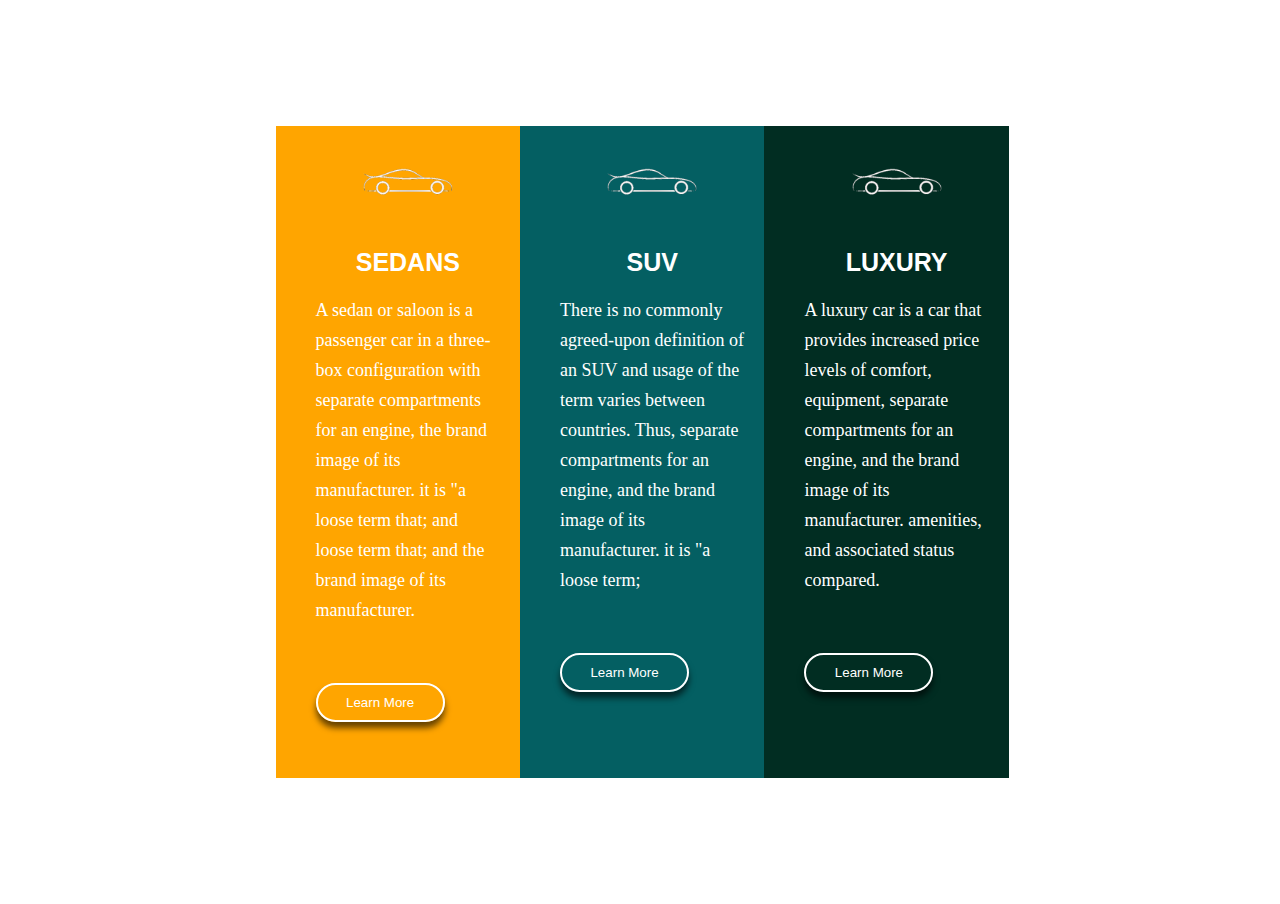
<file: index.html>
<!DOCTYPE html>
<html>
<head>
	<meta charset="utf-8">
	<meta name="viewport" content="width=device-width, initial-scale=1">
	<title>3-column cards</title>
</head>
<link rel="stylesheet" type="text/css" href="style.css">
<body>
	
	<div class="main">
		<div class="card1">
			<img src="images/carz.png">
			<h1>SEDANS</h1>
			<p> A sedan or saloon is a passenger car in a three-box configuration with separate compartments for an engine,  the brand image of its manufacturer. it is "a loose term that; and loose term that; and the brand image of its manufacturer.</p><br>
			<button class="more" type="button">
					Learn More
			</button>
		</div>
					
		<div class="card2">
			<img src="images/carz.png">
			<h1>SUV</h1>
			<p> There is no commonly agreed-upon definition of an SUV and usage of the term varies between countries. Thus, separate compartments for an engine, and
			 the brand image of its manufacturer. it is "a loose term;</p><br>
			<button class="more" type="button">
				Learn More
			</button>
		</div>
		<div class="card3">
			<img src="images/carz.png">
			<h1>LUXURY</h1>
			<p> A luxury car is a car that provides increased price levels of comfort, equipment, separate compartments for an engine, and the brand image of its manufacturer. amenities, and associated status compared.</p><br>
			<button class="more" type="button">
					Learn More
				</button>
						
		</div>

	</div>
</body>
</html>
</file>
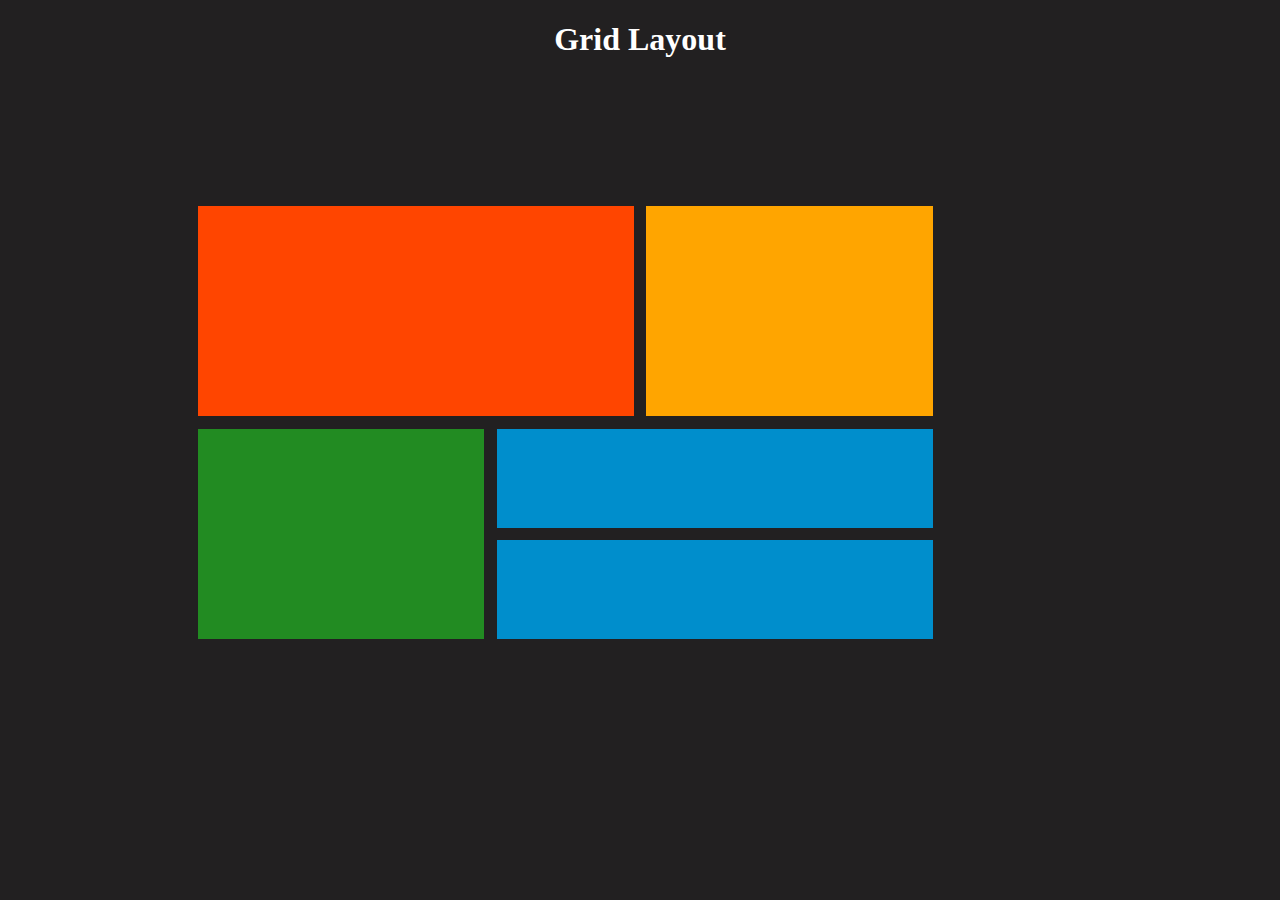
<file: grid-css/grid.html>
<!DOCTYPE html>
<html>
<head>
	<meta charset="utf-8">
	<meta name="viewport" content="width=device-width, initial-scale=1">
	<title>CSS Grid Layout</title>
	<link rel="stylesheet" type="text/css" href="style.css">
</head>
<body>
	<h1>Grid Layout</h1>
	<div class="wrapper">
		<div class="box1"></div>
		<div class="box2"></div>
		<div class="box3"></div>
		<div class="box4">
			<div class="box4a"></div>
			<div class="box4b"></div>
		</div>
		
		
	</div>

</body>
</html>
</file>
<file: style.css>
body{
	background: #fff;
}
.main{
	margin: 10% 5%;
	display: flex;
	justify-content: right;
	padding: 0 200px 0 200px;
}
.card1{
	width: 25%;
	background: orange;
	padding: 30px 20px 50px 40px;
	color: #fff;
	
}
.card2{
	width: 25%;
	background: rgb(4, 95, 98);
	padding: 30px 20px 50px 40px;
	color: #fff;
}
.card3{
	width: 25%;
	background: rgb(1, 45, 34);
	padding: 30px 20px 50px 40px;
	color: #fff;
}


h1{
	text-align: center;
	font-family:Impact, Haettenschweiler, 'Arial Narrow Bold', sans-serif ;
	font-size: 25px;

}
.more{
	margin-bottom: 3%;
	padding: 10px;
	border-radius: 50px;
	width: 70%;
	background: transparent;
	color: #fff;
	border: 2px #fff solid;
	box-shadow: 0 6px 6px rgba(0, 0, 0, 0.6);
}
.more:hover {
  background-color: #fff;
  color: #000;
}
p{
	font-size: 18px;
	line-height: 30px;
	margin-bottom: 40px;
}

img{
	display: block;
	margin-left: auto;
	margin-right: auto;
	width: 50%;
	margin-bottom: 40px;
}

@media all and (max-width: 690px){
	.main{
		flex-wrap: wrap;
		width: 50%;
		padding: 20%;
	}
	.card1, .card2, .card3{
		width: 300px;
	}
	.more{
		display: block;
		margin-left: auto;
		margin-right: auto;
	}

}
</file>
<file: grid-css/style.css>
h1{
	color: #fff;
	text-align: center;
}
body{
	background: #222021;
}
.wrapper{

	display: grid;
	grid-template-columns: 1fr 1fr 1fr 1fr 1fr 1fr;
	grid-gap: 0.8em;
	padding: 10% 15% 10% 15%;
	justify-items: stretch;
	align-items: stretch;
}
.box1{
	background: orangered;
	padding: 15px;
	color: #fff;
	height: 180px;
	font-size: 22px;
	align-self: start;
	grid-column: 1/4;


}
.box2{
	background: orange;
	padding: 15px;
	color: #fff;
	height: 180px;
	font-size: 22px;
	align-self: end;
	grid-column: 4/6;

}
.box3{
	background: forestgreen;
	padding: 15px;
	color: #fff;
	height: 180px;
	font-size: 22px;
	align-self: end;
	grid-column: 1/3
}
.box4{
	display: grid;
	grid-template-columns: 1fr;
	grid-row: 1fr 1fr;
	grid-gap: 0.8em;
	grid-column: 3/6
}
	
.box4a{
	background: #008ecc;
	padding: 15px;
	color: #fff;
	font-size: 22px;
}
.box4b{
	background: #008ecc;
	padding: 15px;
	color: #fff;
	font-size: 22px;
}


@media all and (max-width=600px){
	.wrapper{
		flex = 1;
	}
}
</file>
